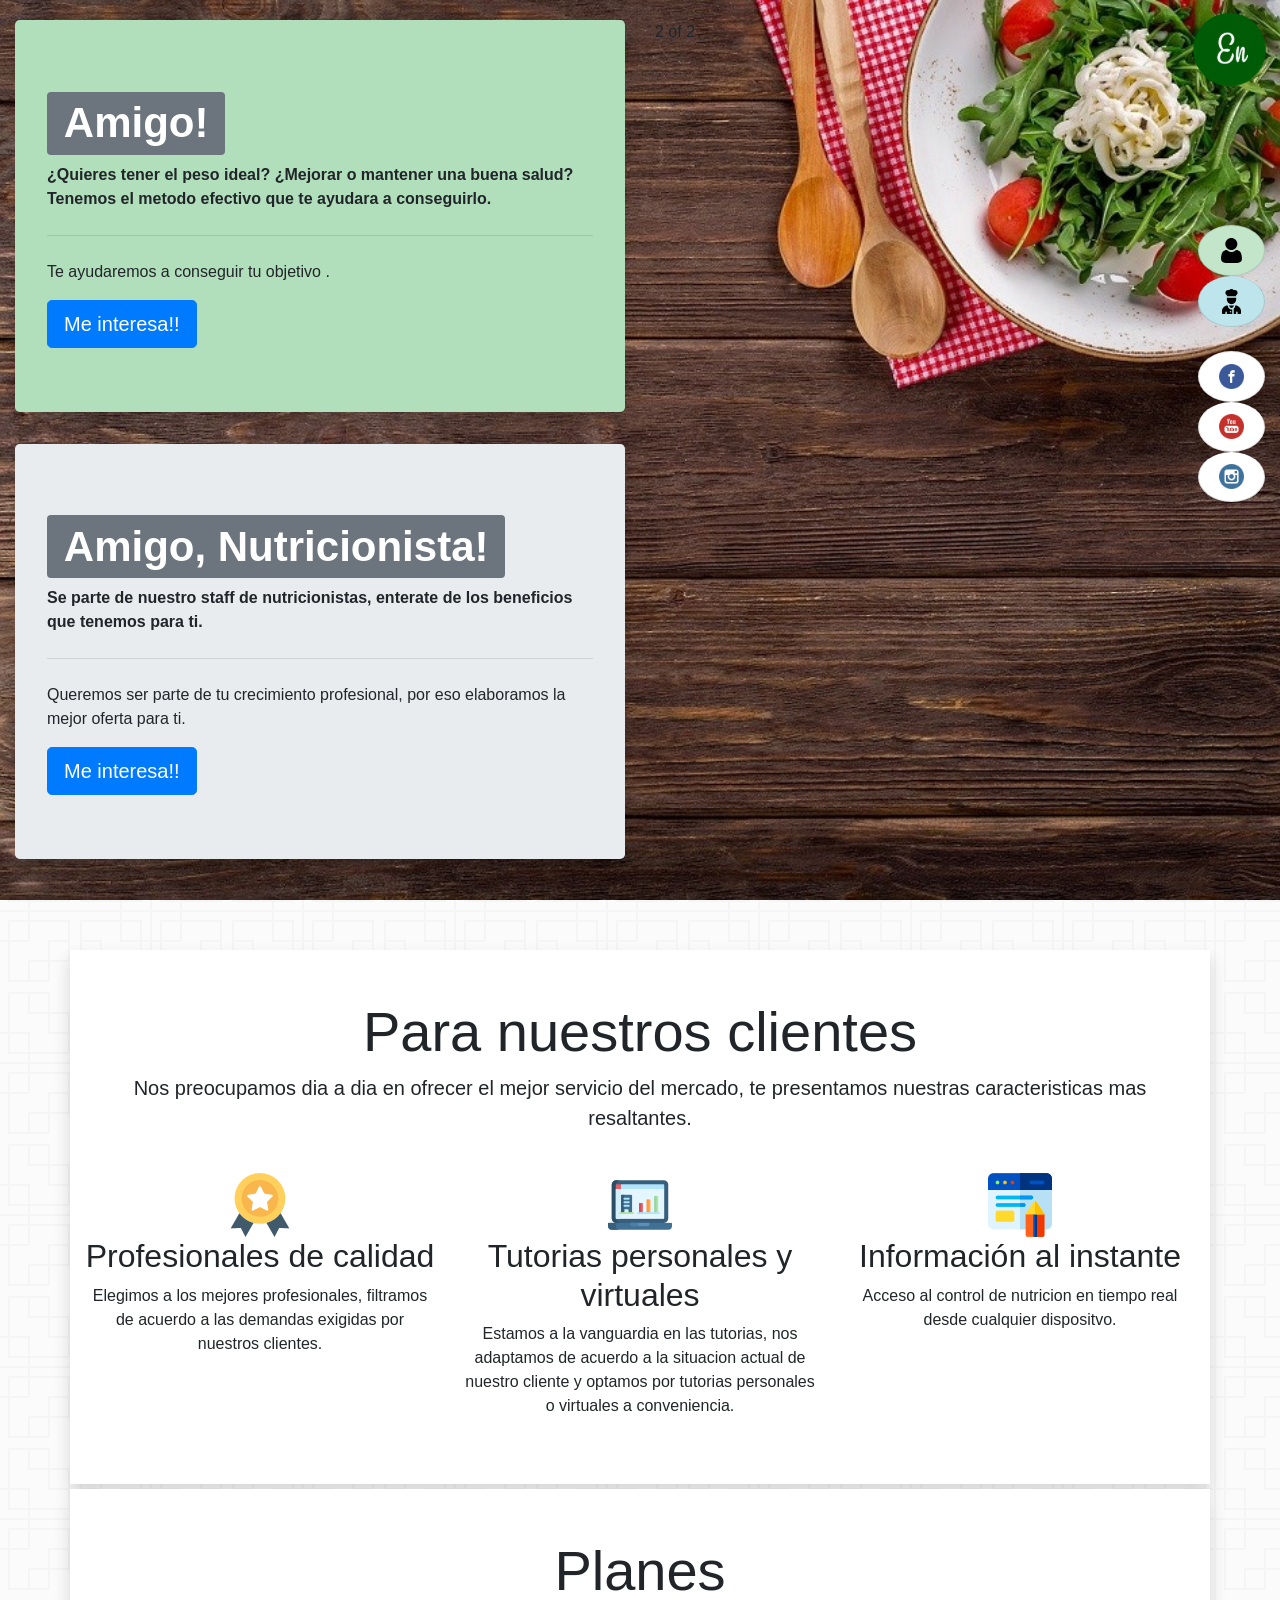
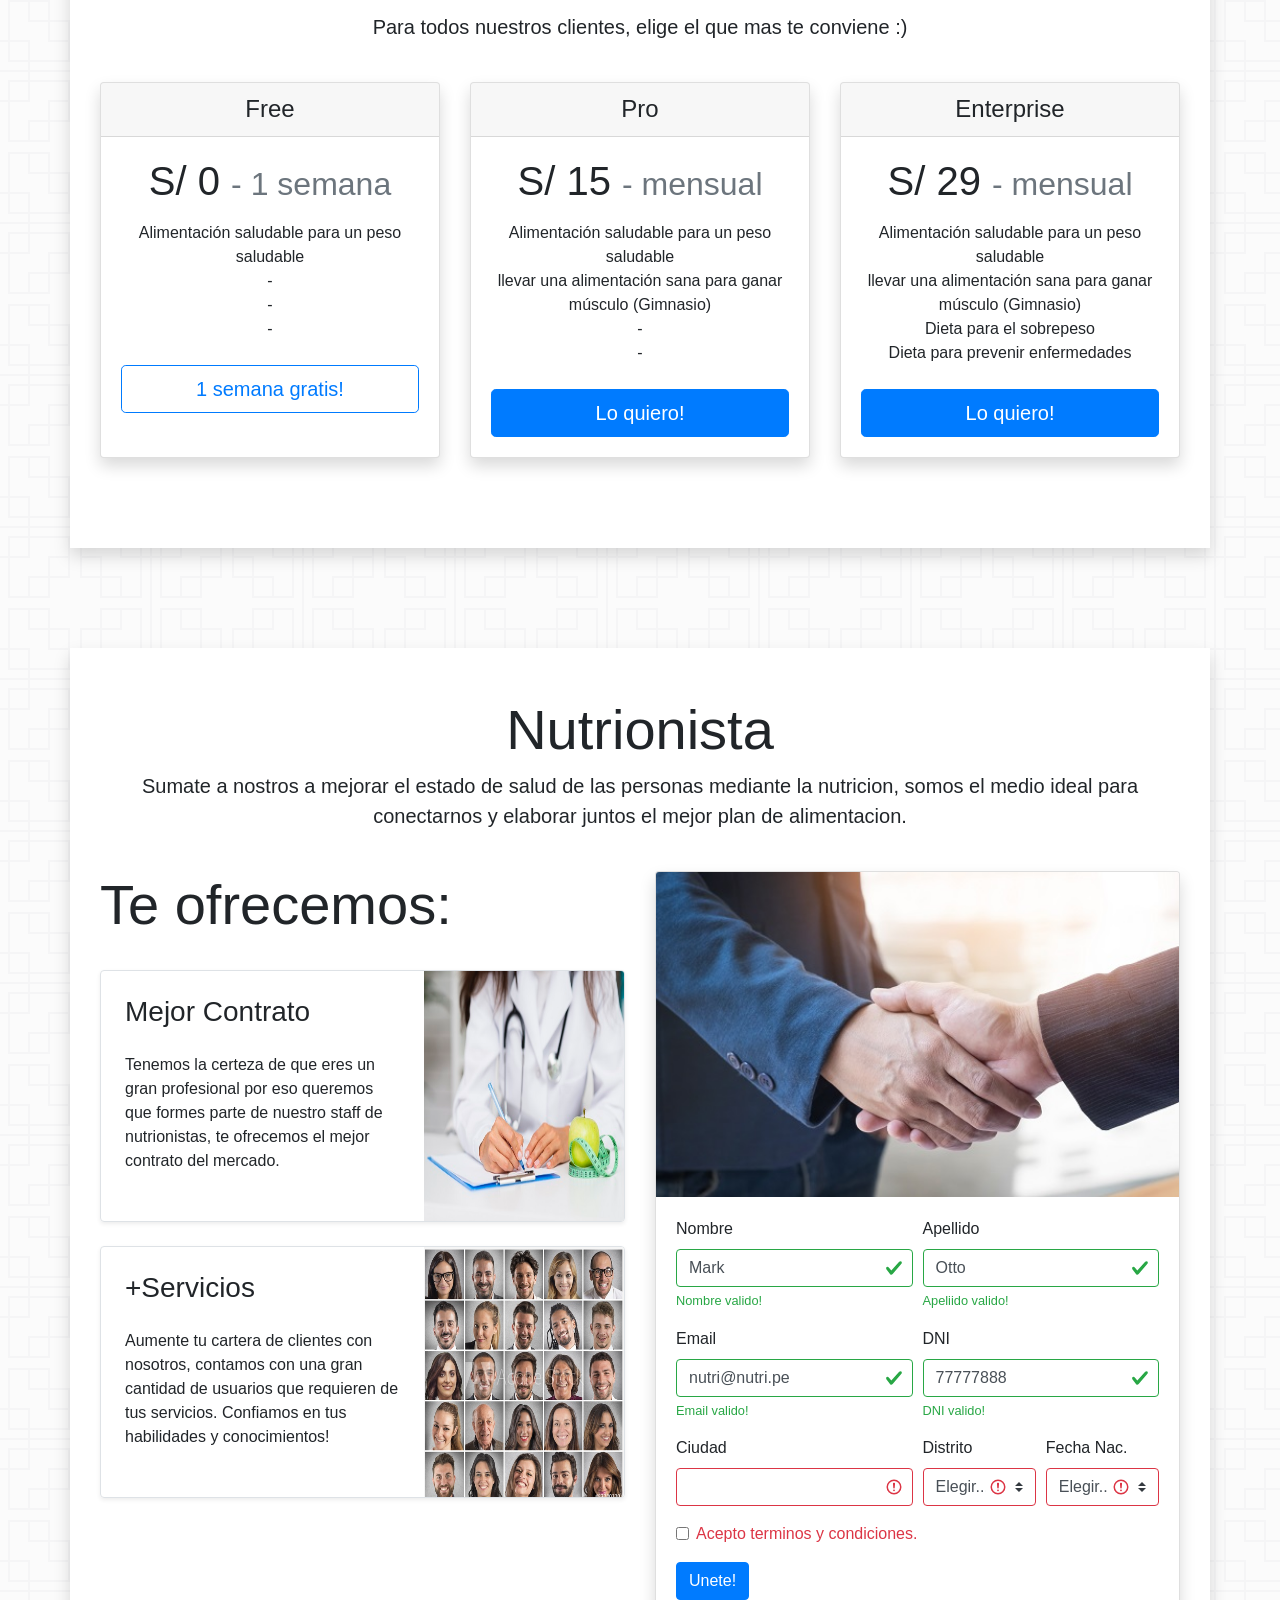
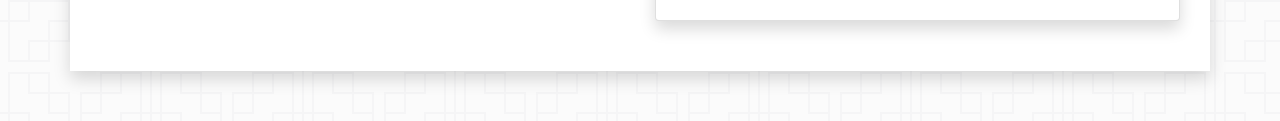
<file: index.html>
<!doctype html>
<html lang="en">
<head>
  <!-- Required meta tags -->
  <meta charset="utf-8">
  <meta name="viewport" content="width=device-width, initial-scale=1, shrink-to-fit=no">

  <link rel="icon" href="favicon.ico">
  <!-- Bootstrap CSS -->
  <link rel="stylesheet" href="https://stackpath.bootstrapcdn.com/bootstrap/4.5.2/css/bootstrap.min.css" integrity="sha384-JcKb8q3iqJ61gNV9KGb8thSsNjpSL0n8PARn9HuZOnIxN0hoP+VmmDGMN5t9UJ0Z" crossorigin="anonymous">

  <link rel="stylesheet" href="main.css">

  <title>EasyNutrition</title>
</head>

<body>

  <div id="container--logo">
    <a href="#" ><img src="img/logo.png" height="80" width="80"></a>
  </div>

  <div id="social-media">
    <div class="list-group">
      <a href="#clients" class="list-group-item list-group-item-action list-group-item-success rounded-circle"><img src="img/usuario.svg" height="25" width="25"></a>
      <a href="#nutritionists" class="list-group-item list-group-item-action list-group-item-info rounded-circle"><img src="img/cocinero.svg" height="25" width="25"></a>
      <br>
      <a href="#" class="list-group-item list-group-item-action rounded-circle"><img src="img/facebook.png" height="25" width="25"></a>
      <a href="#" class="list-group-item list-group-item-action rounded-circle"><img src="img/youtube.png" height="25" width="25"></a>
      <a href="#" class="list-group-item list-group-item-action rounded-circle"><img src="img/instagram.png" height="25" width="25"></a>
    </div>
  </div>


  <section id="presentation" >
    <div class="presentation--container">
      <div class="container-fluid">
        <div class="row">
          <div class="col">
            <div></div>
            <div class="jumbotron shadow" style="background-color: #B1DFBB">
              <h1 class="display-4"><span class="badge badge-secondary">Amigo!</span></h1>
              <p><strong>¿Quieres tener el peso ideal? ¿Mejorar o mantener una buena salud? Tenemos el metodo efectivo que te ayudara a conseguirlo.</strong></p>
              <!-- <p class="lead">Quieres tener el peso ideal?? Mejorar o mantener una buena salud?? tenemos el metodo efectivo que te ayudara a conseguirlo.</p> -->
              <hr class="my-4">
              <p>Te ayudaremos a conseguir tu objetivo .</p>
              <a class="btn btn-primary btn-lg" href="#clients" role="button">Me interesa!!</a>
            </div>
            <div class="jumbotron shadow">
              <h1 class="display-4"><span class="badge badge-secondary">Amigo, Nutricionista!</span></h1></h1>
              <p><strong>Se parte de nuestro staff de nutricionistas, enterate de los beneficios que tenemos para ti.</strong></p>
              <hr class="my-4">
              <p>Queremos ser parte de tu crecimiento profesional, por eso elaboramos la mejor oferta para ti.</p>
              <a class="btn btn-primary btn-lg" href="#nutritionists" role="button">Me interesa!!</a>
            </div>
          </div>
          <div class="col">
            2 of 2
          </div>
        </div>
      </div>
    </div>
  </section>

<!-- seccion de clientes -->
  <section id="clients" >
    <div class="container shadow" style="background-color: white; padding-bottom: 50px">
      <div class="pricing-header px-3 py-3 pt-md-5 pb-md-4 mx-auto text-center">
        <h1 class="display-4">Para nuestros clientes</h1>
        <p class="lead">Nos preocupamos dia a dia en ofrecer el mejor servicio del mercado, te presentamos nuestras caracteristicas mas resaltantes.</p>
      </div>


          <!-- Three columns of text below the carousel -->
    <div class="row text-center">
      <div class="col-lg-4">
          <img src="img/medalla.png" >
        <h2>Profesionales de calidad</h2>
        <p>Elegimos a los mejores profesionales, filtramos de acuerdo a las demandas exigidas por nuestros clientes.</p>
      </div><!-- /.col-lg-4 -->
      <div class="col-lg-4">
        <img src="img/analitica.png" >
        <h2>Tutorias personales y virtuales</h2>
        <p>Estamos a la vanguardia en las tutorias, nos adaptamos de acuerdo a la situacion actual de nuestro cliente y optamos por tutorias personales o virtuales  a conveniencia.</p>
      </div><!-- /.col-lg-4 -->
      <div class="col-lg-4">
        <img src="img/asd.png" >
        <h2>Información al instante</h2>
        <p>Acceso al control de nutricion en tiempo real desde cualquier dispositvo.</p>
      </div><!-- /.col-lg-4 -->
    </div><!-- /.row -->

    </section>






<!-- seccion de planes -->
    <section id="paymentplans" >

      <div class="container shadow" style="background-color: white; padding-bottom: 50px">
        <div class="pricing-header px-3 py-3 pt-md-5 pb-md-4 mx-auto text-center">
          <h1 class="display-4">Planes</h1>
          <p class="lead">Para todos nuestros clientes, elige el que mas te conviene :)</p>
        </div>

        <div class="container">
          <div class="card-deck mb-3 text-center">

            <div class="card mb-4 shadow">
              <div class="card-header">
                <h4 class="my-0 font-weight-normal">Free</h4>
              </div>
              <div class="card-body">
                <h1 class="card-title pricing-card-title">S/ 0 <small class="text-muted">- 1 semana</small></h1>
                <ul class="list-unstyled mt-3 mb-4">

                  <li>Alimentación saludable para un peso saludable</li>
                  <li> -</li>
                  <li> -</li>
                  <li> -</li>
                </ul>
                <button type="button" class="btn btn-lg btn-block btn-outline-primary">1 semana gratis!</button>
              </div>
            </div>
            <div class="card mb-4 shadow">
              <div class="card-header">
                <h4 class="my-0 font-weight-normal">Pro</h4>
              </div>
              <div class="card-body">
                <h1 class="card-title pricing-card-title">S/ 15 <small class="text-muted">- mensual</small></h1>
                <ul class="list-unstyled mt-3 mb-4">
                  <li>Alimentación saludable para un peso saludable</li>
                  <li>llevar una alimentación sana para ganar músculo (Gimnasio)</li>
                  <li>-</li>
                  <li>-</li>
                </ul>
                <button type="button" class="btn btn-lg btn-block btn-primary">Lo quiero!</button>
              </div>
            </div>
            <div class="card mb-4 shadow">
              <div class="card-header">
                <h4 class="my-0 font-weight-normal">Enterprise</h4>
              </div>
              <div class="card-body">
                <h1 class="card-title pricing-card-title">S/ 29 <small class="text-muted">- mensual</small></h1>
                <ul class="list-unstyled mt-3 mb-4">
                  <li>Alimentación saludable para un peso saludable</li>
                  <li>llevar una alimentación sana para ganar músculo (Gimnasio)</li>
                  <li>Dieta para el sobrepeso</li>
                  <li>Dieta para prevenir enfermedades</li>
                </ul>
                <button type="button" class="btn btn-lg btn-block btn-primary">Lo quiero!</button>
              </div>
            </div>
          </div>
        </div>

      </section>



      <section id="nutritionists" >
        <div class="container shadow" style="background-color: white">
          <div class="pricing-header px-3 py-3 pt-md-5 pb-md-4 mx-auto text-center">
            <h1 class="display-4">Nutrionista</h1>
            <p class="lead">Sumate a nostros a mejorar el estado de salud de las personas mediante la nutricion, somos el medio ideal para conectarnos y elaborar juntos  el mejor plan de alimentacion.</p>  
</div>



            <div class="container" style="padding-bottom: 50px">
  <div class="row">
    <div class="col">

      <h2 class="display-4">Te ofrecemos: </h2>
      <br>
     

 <div class="row no-gutters border rounded overflow-hidden flex-md-row mb-4 shadow-sm h-md-250 position-relative">
        <div class="col p-4 d-flex flex-column position-static">
          <h3 class="mb-0">Mejor Contrato</h3>
          <br>
          <p class="card-text mb-auto">Tenemos la certeza de que eres un gran profesional por eso queremos que formes parte de nuestro staff de nutrionistas, te ofrecemos el mejor contrato del mercado.</p>
        </div>
        <div class="col-auto d-none d-lg-block">
           <img src="img/nutri.jpg" class="bd-placeholder-img" alt="..." width="200" height="250">
        </div>
      </div>


 <div class="row no-gutters border rounded overflow-hidden flex-md-row mb-4 shadow-sm h-md-250 position-relative">
        <div class="col p-4 d-flex flex-column position-static">
          <h3 class="mb-0">+Servicios</h3>
          <br>
          <p class="card-text mb-auto">Aumente tu cartera de clientes con nosotros, contamos con una gran cantidad de usuarios que requieren de tus servicios. Confiamos en tus habilidades y conocimientos!</p>
        </div>
        <div class="col-auto d-none d-lg-block">
           <img src="img/persons.jpg" class="bd-placeholder-img" alt="..." width="200" height="250">
        </div>
      </div>




    </div>
    <div class="col">

      <div class="card shadow">
      <img src="img/form.jpg" class="card-img-top" alt="...">
      <div class="card-body">

 <form>
  <div class="form-row">
    <div class="col-md-6 mb-3">
      <label for="validationServer01">Nombre</label>
      <input type="text" class="form-control is-valid" id="validationServer01" value="Mark" required>
      <div class="valid-feedback">
        Nombre valido!
      </div>
    </div>
    <div class="col-md-6 mb-3">
      <label for="validationServer02">Apellido</label>
      <input type="text" class="form-control is-valid" id="validationServer02" value="Otto" required>
      <div class="valid-feedback">
        Apeliido valido!
      </div>
    </div>

     <div class="col-md-6 mb-3">
      <label for="validationServer02">Email</label>
      <input type="text" class="form-control is-valid" id="validationServer02" value="nutri@nutri.pe" required>
      <div class="valid-feedback">
        Email valido!
      </div>
    </div>
     <div class="col-md-6 mb-3">
      <label for="validationServer02">DNI</label>
      <input type="text" class="form-control is-valid" id="validationServer02" value="77777888" required>
      <div class="valid-feedback">
        DNI valido!
      </div>
    </div>
  </div>
  <div class="form-row">
    <div class="col-md-6 mb-3">
      <label for="validationServer03">Ciudad</label>
      <input type="text" class="form-control is-invalid" id="validationServer03" aria-describedby="validationServer03Feedback" required>
      <!-- <div id="validationServer03Feedback" class="invalid-feedback">
        Please provide a valid city.
      </div> -->
    </div>
    <div class="col-md-3 mb-3">
      <label for="validationServer04">Distrito</label>
      <select class="custom-select is-invalid" id="validationServer04" aria-describedby="validationServer04Feedback" required>
        <option selected disabled value="">Elegir...</option>
        <option>...</option>
      </select>
     <!--  <div id="validationServer04Feedback" class="invalid-feedback">
        Please select a valid state.
      </div> -->
    </div>
     <div class="col-md-3 mb-3">
      <label for="validationServer04">Fecha Nac.</label>
      <select class="custom-select is-invalid" id="validationServer04" aria-describedby="validationServer04Feedback" required>
        <option selected disabled value="">Elegir...</option>
        <option>...</option>
      </select>
      <!-- <div id="validationServer04Feedback" class="invalid-feedback">
        Please select a valid state.
      </div> -->
    </div>
  </div>
  <div class="form-group">
    <div class="form-check">
      <input class="form-check-input is-invalid" type="checkbox" value="" id="invalidCheck3" aria-describedby="invalidCheck3Feedback" required>
      <label class="form-check-label" for="invalidCheck3">
        Acepto terminos y condiciones.
      </label>
     
    </div>
  </div>
  <button class="btn btn-primary" type="submit">Unete!</button>
</form>


       
      </div>
    </div>
    
    </div>
  </div>

          </div>

        </section>




<!--    <section id="appmovil" >

</section> -->

</div>
<!-- Optional JavaScript -->
<!-- jQuery first, then Popper.js, then Bootstrap JS -->
<script src="https://code.jquery.com/jquery-3.5.1.slim.min.js" integrity="sha384-DfXdz2htPH0lsSSs5nCTpuj/zy4C+OGpamoFVy38MVBnE+IbbVYUew+OrCXaRkfj" crossorigin="anonymous"></script>
<script src="https://cdn.jsdelivr.net/npm/popper.js@1.16.1/dist/umd/popper.min.js" integrity="sha384-9/reFTGAW83EW2RDu2S0VKaIzap3H66lZH81PoYlFhbGU+6BZp6G7niu735Sk7lN" crossorigin="anonymous"></script>
<script src="https://stackpath.bootstrapcdn.com/bootstrap/4.5.2/js/bootstrap.min.js" integrity="sha384-B4gt1jrGC7Jh4AgTPSdUtOBvfO8shuf57BaghqFfPlYxofvL8/KUEfYiJOMMV+rV" crossorigin="anonymous"></script>
</body>
</html>
</file>
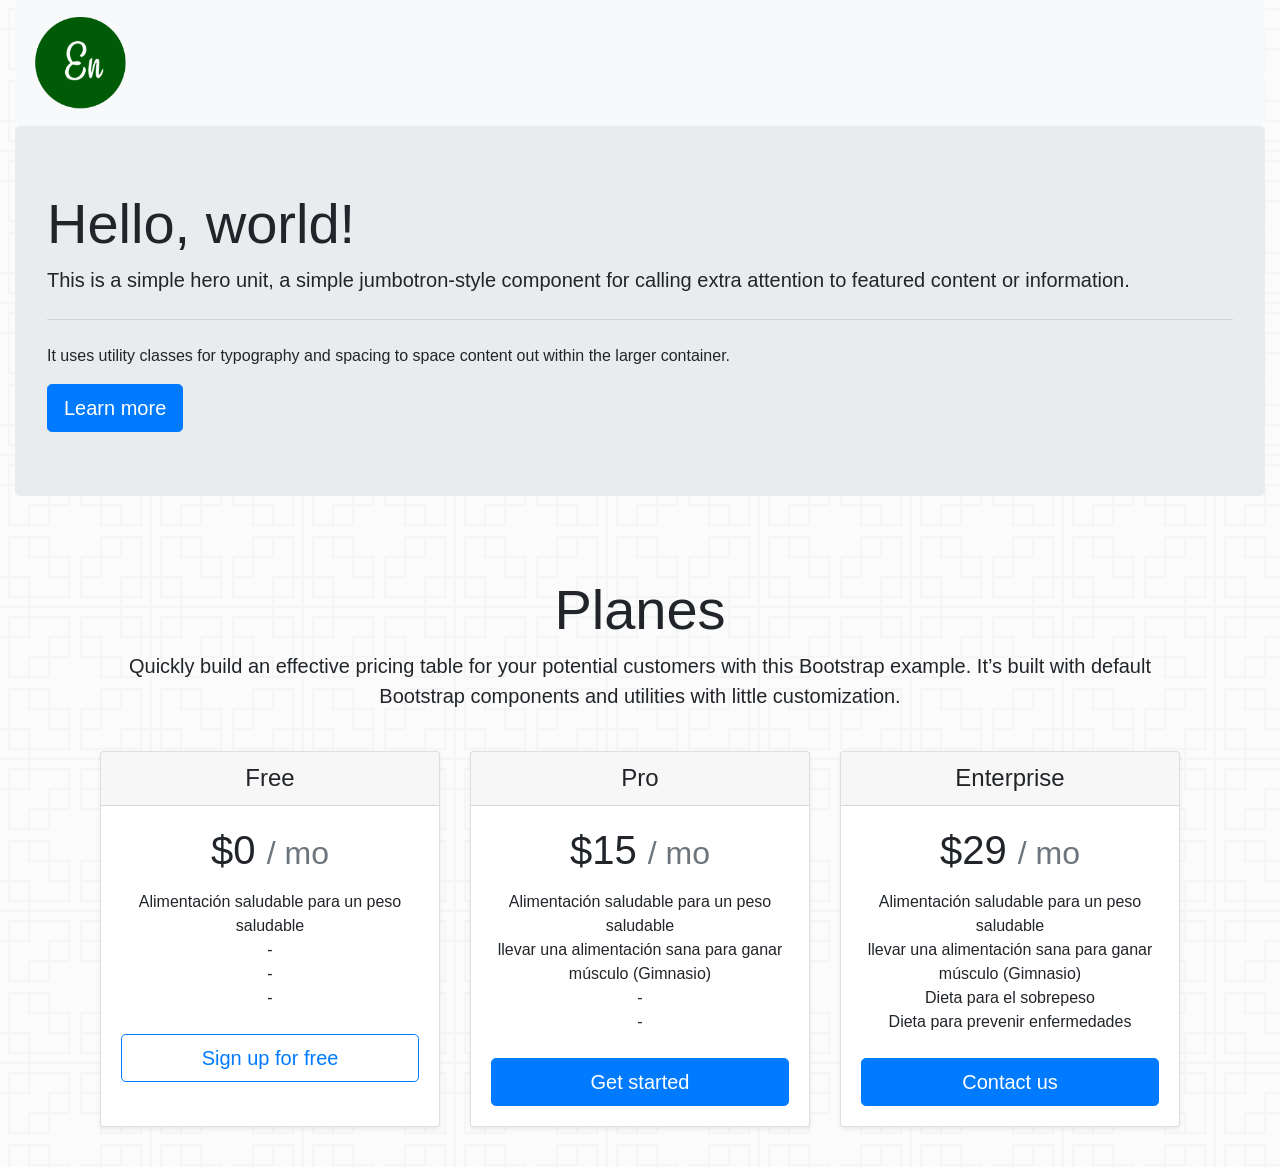
<file: home.html>
<!doctype html>
<html lang="en">
  <head>
    <!-- Required meta tags -->
    <meta charset="utf-8">
    <meta name="viewport" content="width=device-width, initial-scale=1, shrink-to-fit=no">

  <link rel="icon" href="favicon.ico">
    <!-- Bootstrap CSS -->
    <link rel="stylesheet" href="https://stackpath.bootstrapcdn.com/bootstrap/4.5.2/css/bootstrap.min.css" integrity="sha384-JcKb8q3iqJ61gNV9KGb8thSsNjpSL0n8PARn9HuZOnIxN0hoP+VmmDGMN5t9UJ0Z" crossorigin="anonymous">
    <link rel="STYLESHEET" type="text/css" href="main.css"></link>

    <title>EasyNutrition</title>
  </head>
  <body>

<div class="container-fluid">

  <!-- Just an image -->
<nav class="navbar navbar-light bg-light">
  <a class="navbar-brand" href="#">
    <img src="logo.png" width="100" height="100" alt="" loading="lazy">
  </a>
</nav>

     <div class="jumbotron">
  <h1 class="display-4">Hello, world!</h1>
  <p class="lead">This is a simple hero unit, a simple jumbotron-style component for calling extra attention to featured content or information.</p>
  <hr class="my-4">
  <p>It uses utility classes for typography and spacing to space content out within the larger container.</p>
  <a class="btn btn-primary btn-lg" href="#" role="button">Learn more</a>
</div>


<div class="container">
  <div class="pricing-header px-3 py-3 pt-md-5 pb-md-4 mx-auto text-center">
  <h1 class="display-4">Planes</h1>
  <p class="lead">Quickly build an effective pricing table for your potential customers with this Bootstrap example. It’s built with default Bootstrap components and utilities with little customization.</p>
</div>

<div class="container">
  <div class="card-deck mb-3 text-center">
    <div class="card mb-4 shadow-sm">
      <div class="card-header">
        <h4 class="my-0 font-weight-normal">Free</h4>
      </div>
      <div class="card-body">
        <h1 class="card-title pricing-card-title">$0 <small class="text-muted">/ mo</small></h1>
        <ul class="list-unstyled mt-3 mb-4">

          <li>Alimentación saludable para un peso saludable</li>
          <li> -</li>
          <li> -</li>
          <li> -</li>
        </ul>
        <button type="button" class="btn btn-lg btn-block btn-outline-primary">Sign up for free</button>
      </div>
    </div>
    <div class="card mb-4 shadow-sm">
      <div class="card-header">
        <h4 class="my-0 font-weight-normal">Pro</h4>
      </div>
      <div class="card-body">
        <h1 class="card-title pricing-card-title">$15 <small class="text-muted">/ mo</small></h1>
        <ul class="list-unstyled mt-3 mb-4">
          <li>Alimentación saludable para un peso saludable</li>
          <li>llevar una alimentación sana para ganar músculo (Gimnasio)</li>
          <li>-</li>
          <li>-</li>
        </ul>
        <button type="button" class="btn btn-lg btn-block btn-primary">Get started</button>
      </div>
    </div>
    <div class="card mb-4 shadow-sm">
      <div class="card-header">
        <h4 class="my-0 font-weight-normal">Enterprise</h4>
      </div>
      <div class="card-body">
        <h1 class="card-title pricing-card-title">$29 <small class="text-muted">/ mo</small></h1>
        <ul class="list-unstyled mt-3 mb-4">
          <li>Alimentación saludable para un peso saludable</li>
          <li>llevar una alimentación sana para ganar músculo (Gimnasio)</li>
          <li>Dieta para el sobrepeso</li>
          <li>Dieta para prevenir enfermedades</li>
        </ul>
        <button type="button" class="btn btn-lg btn-block btn-primary">Contact us</button>
      </div>
    </div>
  </div></div>




</div>



    <!-- Optional JavaScript -->
    <!-- jQuery first, then Popper.js, then Bootstrap JS -->
    <script src="https://code.jquery.com/jquery-3.5.1.slim.min.js" integrity="sha384-DfXdz2htPH0lsSSs5nCTpuj/zy4C+OGpamoFVy38MVBnE+IbbVYUew+OrCXaRkfj" crossorigin="anonymous"></script>
    <script src="https://cdn.jsdelivr.net/npm/popper.js@1.16.1/dist/umd/popper.min.js" integrity="sha384-9/reFTGAW83EW2RDu2S0VKaIzap3H66lZH81PoYlFhbGU+6BZp6G7niu735Sk7lN" crossorigin="anonymous"></script>
    <script src="https://stackpath.bootstrapcdn.com/bootstrap/4.5.2/js/bootstrap.min.js" integrity="sha384-B4gt1jrGC7Jh4AgTPSdUtOBvfO8shuf57BaghqFfPlYxofvL8/KUEfYiJOMMV+rV" crossorigin="anonymous"></script>
  </body>
</html>
</file>
<file: main.css>
body{
	background-color: #fbfbfb;
	background-image: url("data:image/svg+xml,%3Csvg xmlns='http://www.w3.org/2000/svg' width='152' height='152' viewBox='0 0 152 152'%3E%3Cg fill-rule='evenodd'%3E%3Cg id='temple' fill='%239C92AC' fill-opacity='0.06'%3E%3Cpath d='M152 150v2H0v-2h28v-8H8v-20H0v-2h8V80h42v20h20v42H30v8h90v-8H80v-42h20V80h42v40h8V30h-8v40h-42V50H80V8h40V0h2v8h20v20h8V0h2v150zm-2 0v-28h-8v20h-20v8h28zM82 30v18h18V30H82zm20 18h20v20h18V30h-20V10H82v18h20v20zm0 2v18h18V50h-18zm20-22h18V10h-18v18zm-54 92v-18H50v18h18zm-20-18H28V82H10v38h20v20h38v-18H48v-20zm0-2V82H30v18h18zm-20 22H10v18h18v-18zm54 0v18h38v-20h20V82h-18v20h-20v20H82zm18-20H82v18h18v-18zm2-2h18V82h-18v18zm20 40v-18h18v18h-18zM30 0h-2v8H8v20H0v2h8v40h42V50h20V8H30V0zm20 48h18V30H50v18zm18-20H48v20H28v20H10V30h20V10h38v18zM30 50h18v18H30V50zm-2-40H10v18h18V10z'/%3E%3C/g%3E%3C/g%3E%3C/svg%3E");
}


.presentation--container {
    min-height: 100vh;
    background: url("img/fondo-4.jpg");
    background-repeat: no-repeat;
    background-size: cover;
    background-attachment: fixed;
}


#social-media{
	/*width: 50px;*/
	/*height: 300px;*/
	/*background-color: red;*/
	position: fixed;
	z-index: 3000;

	right: 15px;
	top: 25%;
}
#container--logo{
	/*width: 50px;*/
	/*height: 300px;*/
	/*background-color: red;*/
	position: fixed;
	z-index: 3000;

	right: 10px;
	top: 10px;
}

.presentation--container .container-fluid {
	padding-top: 20px;
}


#nutritionists{
    margin-bottom: 50px;

}

#clients{
   padding-top: 50px;
   margin-bottom: 5px;
}

#paymentplans{
	margin-bottom: 100px;
}
</file>
